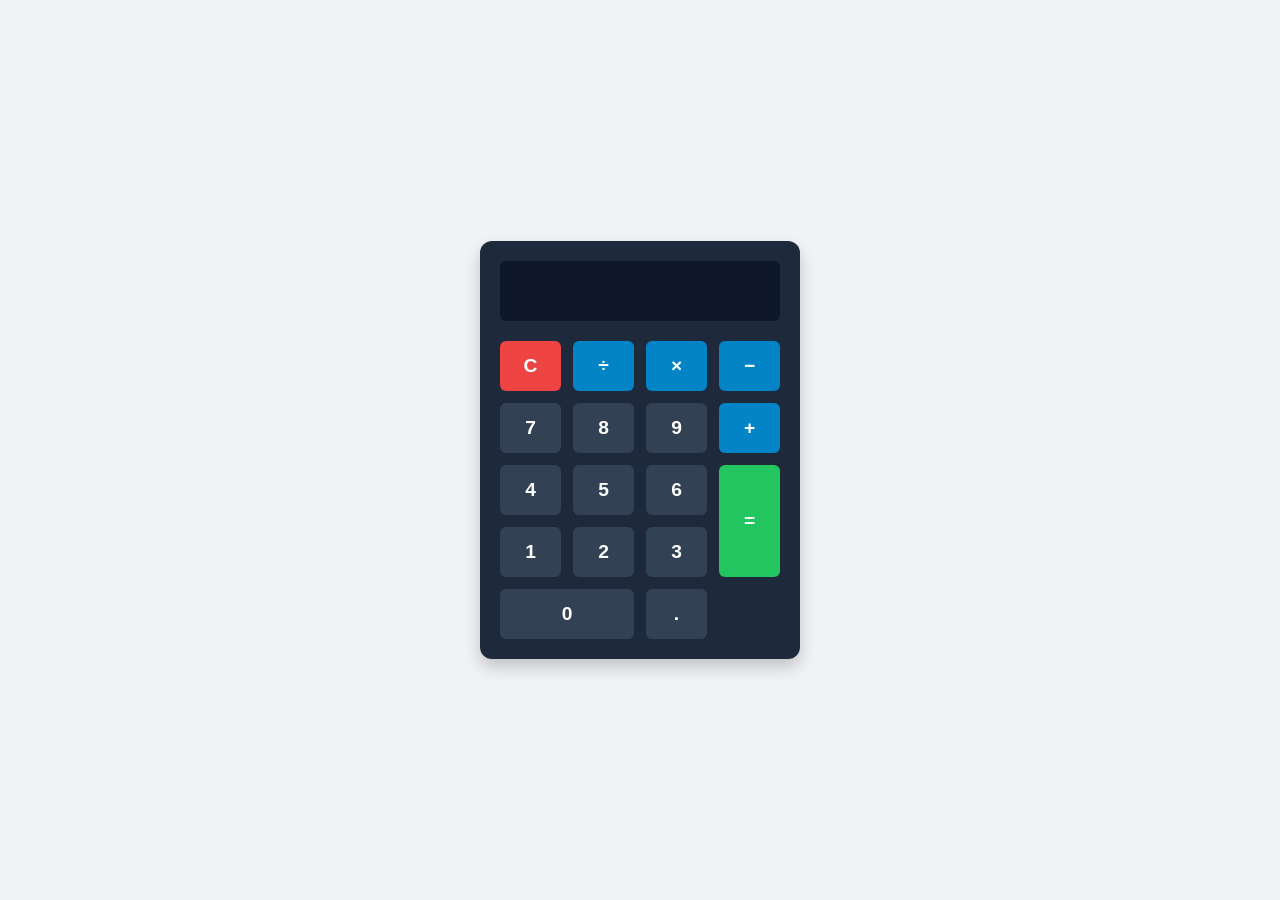
<file: Calculator/index.html>
<!DOCTYPE html>
<html lang="en">
<head>
    <meta charset="UTF-8">
    <meta name="viewport" content="width=device-width, initial-scale=1.0">
    <title>Calculator | Kaushik Kriti</title>
    <link rel="stylesheet" href="style.css">
</head>
<body>

    <div class="calculator">
        <!-- Display Screen -->
        <input type="text" id="display" class="calculator-screen" readonly>

        <!-- Buttons Grid -->
        <div class="calculator-keys">
            <button class="key clear-btn" value="C">C</button>
            <button class="key operator" value="/">&divide;</button>
            <button class="key operator" value="*">&times;</button>
            <button class="key operator" value="-">&minus;</button>

            <button class="key" value="7">7</button>
            <button class="key" value="8">8</button>
            <button class="key" value="9">9</button>
            <button class="key operator" value="+">+</button>

            <button class="key" value="4">4</button>
            <button class="key" value="5">5</button>
            <button class="key" value="6">6</button>
            <button class="key equal-btn" value="=">=</button>

            <button class="key" value="1">1</button>
            <button class="key" value="2">2</button>
            <button class="key" value="3">3</button>
            <button class="key zero-btn" value="0">0</button>
            <button class="key" value=".">.</button>
        </div>
    </div>

    <script src="script.js"></script>
</body>
</html>
</file>
<file: Calculator/style.css>
* {
    margin: 0;
    padding: 0;
    box-sizing: border-box;
    font-family: Arial, sans-serif;
}

body {
    background-color: #f0f2f5;
    display: flex;
    justify-content: center;
    align-items: center;
    min-height: 100vh;
}

.calculator {
    background-color: #1e293b;
    padding: 20px;
    border-radius: 12px;
    box-shadow: 0 8px 16px rgba(0, 0, 0, 0.2);
    width: 320px;
}

.calculator-screen {
    width: 100%;
    height: 60px;
    background-color: #0f172a;
    color: #ffffff;
    border: none;
    border-radius: 6px;
    font-size: 2rem;
    text-align: right;
    padding: 10px 15px;
    margin-bottom: 20px;
    outline: none;
}

/* CSS Grid layout for key alignment */
.calculator-keys {
    display: grid;
    grid-template-columns: repeat(4, 1fr);
    gap: 12px;
}

.key {
    height: 50px;
    background-color: #334155;
    color: #ffffff;
    font-size: 1.2rem;
    border: none;
    border-radius: 6px;
    cursor: pointer;
    font-weight: bold;
    transition: background-color 0.1s;
}

.key:hover {
    background-color: #475569;
}

.operator {
    background-color: #0284c7;
}

.operator:hover {
    background-color: #0369a1;
}

.clear-btn {
    background-color: #ef4444;
}

.clear-btn:hover {
    background-color: #dc2626;
}

.equal-btn {
    background-color: #22c55e;
    grid-row: span 2;
    height: 112px;
}

.equal-btn:hover {
    background-color: #16a34a;
}

.zero-btn {
    grid-column: span 2;
}
</file>
